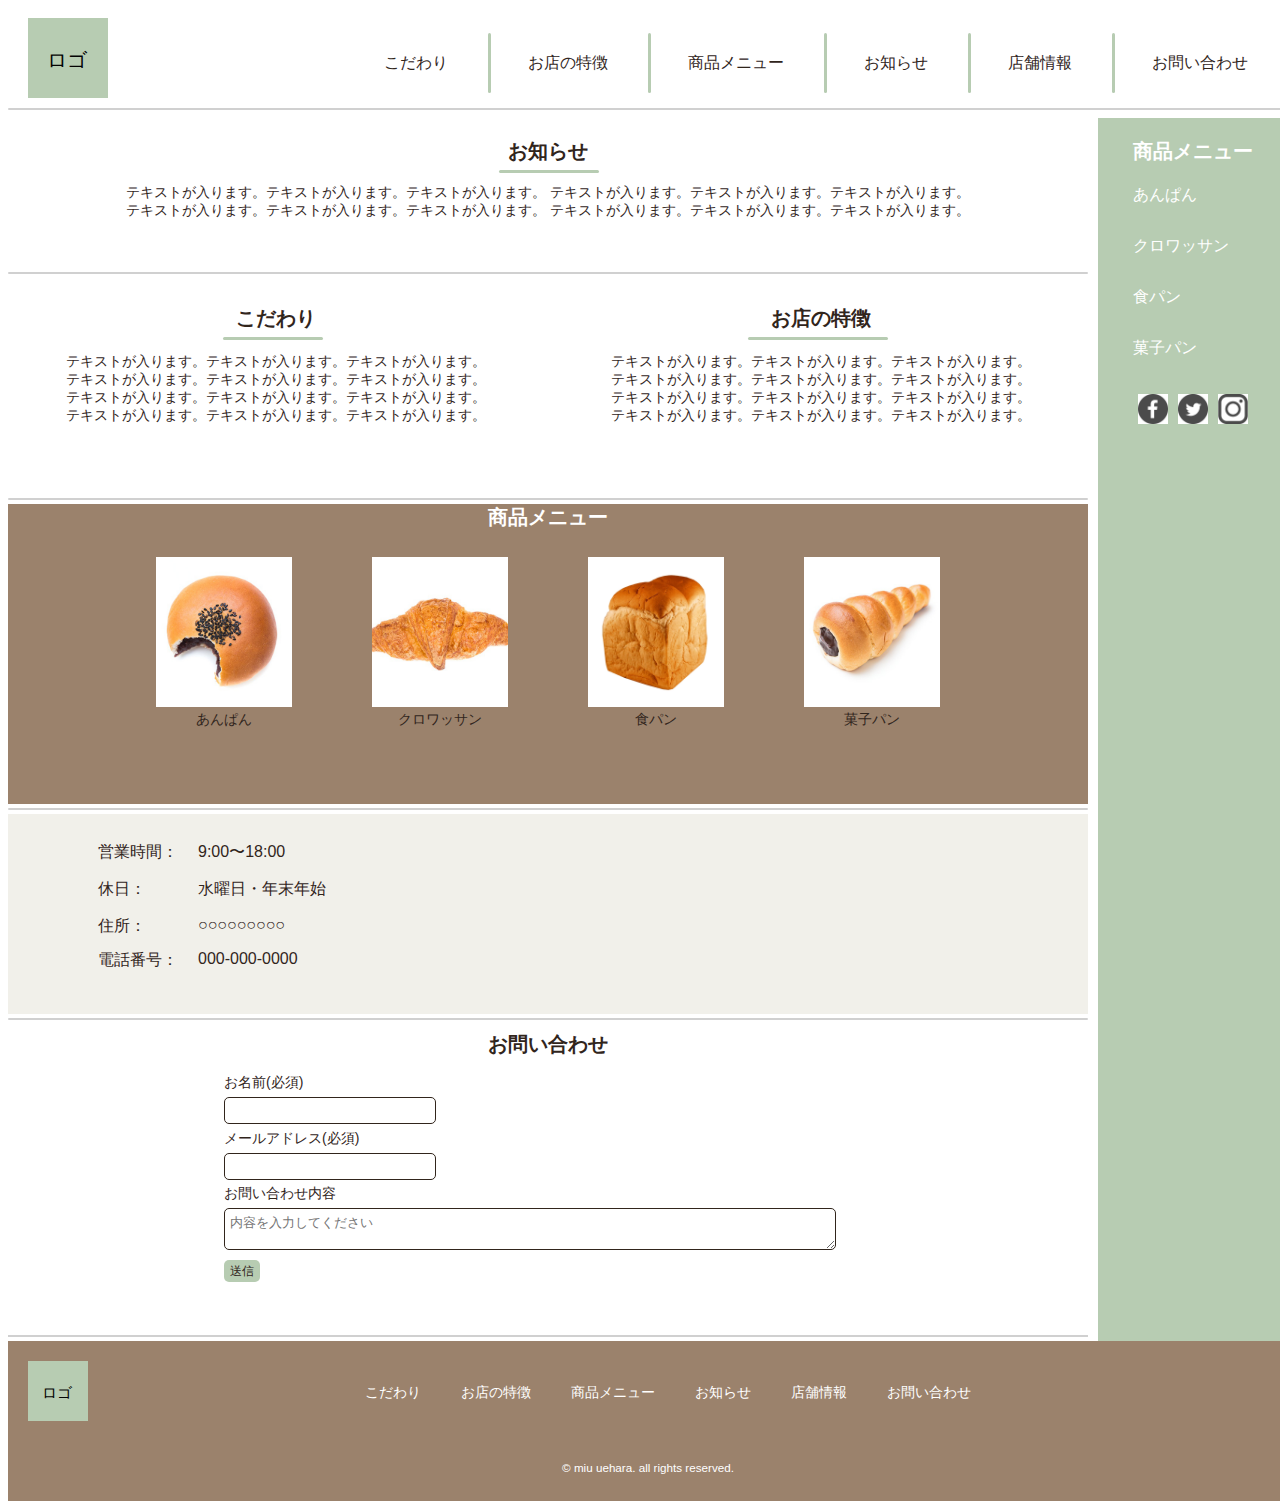
<file: index.html>
<!DOCTYPE html>
<html lang="ja">
  <head>
    <meta charset="utf-8">
    <meta name="description" content="2019年オープン。Instagramで話題の癒やしを提供するパン屋さん">
    <meta name="viewport" content="width=device-width, initial-scale=1">

    <!-- CSS -->
    <link rel="#">
    <link rel="stylesheet" href="#">
    <link href="https://fonts.googleapis.com/css?family=Noto+Sans+JP&display=swap" rel="stylesheet">
    <link href="css/style.css" rel="stylesheet">
    <title>Miu Bread</title>

    <!-- jQuery -->
    <script src="https:ajax.googleapis.com/ajax/libs/jquery/1.12.4/jquery.min.js"></script> <!-- 先に jQuery を読み込む -->
    <script type="text/javascript">
    $(function() {
      $('#nav-input').click(function() {
        $(this).toggleClass('active');

        if($(this).hasClass('active')) {
          $('.ham_line').addClass('active');
          $('body').addClass('overflowHidden');
        } else {
          $('.ham_line').removeClass('active');
          $('body').removeClass('overflowHidden');
        }
      });
    });
    </script>
  </head>

    <body>
      <div id="header">
        <nav>
          <h1 class="logo"><a href="index.html"><img src="images/logo.svg" alt="Miu Bread ロゴ"></a></h1>
            <div id="nav-drawer">
              <input id="nav-input" type="checkbox" class="nav-unshown">
              <label id="nav-open" for="nav-input">
                <span class="ham_line ham_line1"></span>
                <span class="ham_line ham_line2"></span>
                <span class="ham_line ham_line3"></span>
              </label>
              <label class="nav-unshown" id="nav-close" for="nav-input"></label>
              <div id="nav-content">
                <ul class="main-nav">
                  <li><a href="#">こだわり</a></li>
                  <li><a href="#">お店の特徴</a></li>
                  <li><a href="#">商品メニュー</a></li>
                  <li><a href="#">お知らせ</a></li>
                  <li><a href="#">店舗情報</a></li>
                  <li><a href="#">お問い合わせ</a></li>
                </ul>
              </div> <!-- #nav-content -->
            </div> <!-- #nav-drawer -->
        </nav>
      </div> <!-- header -->

      <div class="wrapper">
        <div class="contents">
          <article>
            <div class="post-info">
              <h2 class="post-title">お知らせ</h2>
              <p class="text1">
                テキストが入ります。テキストが入ります。テキストが入ります。
                テキストが入ります。テキストが入ります。テキストが入ります。<br>
                テキストが入ります。テキストが入ります。テキストが入ります。
                テキストが入ります。テキストが入ります。テキストが入ります。<br>
              </p>
            </div> <!-- post-info -->
          </article>

          <div class="f-container">
            <article>
              <div class="item1">
                <div class="commitment">
                  <h2 class="commitment-title">こだわり</h2>
                  <p class="text2">
                    テキストが入ります。テキストが入ります。テキストが入ります。<br>
                    テキストが入ります。テキストが入ります。テキストが入ります。<br>
                    テキストが入ります。テキストが入ります。テキストが入ります。<br>
                    テキストが入ります。テキストが入ります。テキストが入ります。<br>
                  </p>
                </div> <!-- .commitment -->
              </div> <!-- .item1 -->
            </article>

            <article>
              <div class="item2">
                <div class="point">
                  <h2 class="point-title">お店の特徴</h2>
                  <p class="text2">
                    テキストが入ります。テキストが入ります。テキストが入ります。<br>
                    テキストが入ります。テキストが入ります。テキストが入ります。<br>
                    テキストが入ります。テキストが入ります。テキストが入ります。<br>
                    テキストが入ります。テキストが入ります。テキストが入ります。<br>
                  </p>
                </div> <!-- point -->
              </div> <!-- .item2 -->
            </article>
          </div> <!-- .f-container -->

          <article>
            <div class="toppage-menu-wrapper-grid">
              <div class="toppage-menu-box">
                <h2 class="toppage-menu-title">商品メニュー</h2>
                <div class="toppage-menu-images">
                  <figure>
                    <img src="images/menu1.jpg" alt="あんぱん">
                    <figcaption>あんぱん</figcaption>
                  </figure>

                  <figure>
                    <img src="images/menu2.jpg" alt="クロワッサン">
                    <figcaption>クロワッサン</figcaption>
                  </figure>

                  <figure>
                    <img src="images/menu3.jpg" alt="食パン">
                    <figcaption>食パン</figcaption>
                  </figure>

                  <figure>
                    <img src="images/menu4.jpg" alt="菓子パン">
                    <figcaption>菓子パン</figcaption>
                  </figure>
                </div> <!-- .toppage-menu-images -->
              </div> <!-- .toppage-menu-box -->
            </div> <!-- .toppage-menu-wrapper-grid -->
          </article>


          <section id="location">
            <div class="location-wrapper">
              <div class="location-box">
                <div class="location-info">
                  <dl>
                    <dt>営業時間：</dt>
                    <dd>9:00〜18:00</dd>
                  </dl>

                  <dl>
                    <dt>休日：</dt>
                    <dd>水曜日・年末年始</dd>
                  </dl>

                  <dl>
                    <dt>住所：</dt>
                    <dd>○○○○○○○○○</dd>
                  </dl>

                  <dl>
                    <dt>電話番号：</dt>
                    <dd>000-000-0000</dd>
                  </dl>
                </div> <!-- .location-info -->
              </div> <!-- .location-box -->
              <div class="location-map">
                <iframe src="https://www.google.com/maps/embed?pb=!1m18!1m12!1m3!1d26030.395396954013!2d138.70985379914703!3d35.360623737281166!2m3!1f0!2f0!3f0!3m2!1i1024!2i768!4f13.1!3m3!1m2!1s0x6019629a42fdc899%3A0xa6a1fcc916f3a4df!2z5a-M5aOr5bGx!5e0!3m2!1sja!2sjp!4v1578738629697!5m2!1sja!2sjp" width="600" height="200" frameborder="0" style="border:0;" allowfullscreen=""></iframe>
              </div> <!-- .location-map -->
            </div> <!-- .location-wrapper -->
          </section> <!-- #location -->


          <div class="contact-wrapper">
            <div class="form-box">
              <h2 class="page-title">お問い合わせ</h2>
              <div class="label-box">
              <form action="#">
                <div>
                  <label for="name">お名前(必須)</label>
                  <input type="text" id="name" name="your-name">
                </div>

                <div>
                  <label for="email">メールアドレス(必須)</label>
                  <input type="email" id="email" name="your-email">
                </div>

                <div>
                  <label for="message">お問い合わせ内容</label>
                  <textarea id="message" name="your-message" placeholder="内容を入力してください"></textarea>
                </div>

                <input type="submit" class="button" value="送信">
              </form>
              </div> <!-- .label-box -->
            </div> <!-- .form-box -->
          </div> <!-- .contact-wrapper -->
        </div> <!-- .contents-->

        <div class="side-wrapper">
          <div class="side">
            <h3 class="sub-title">商品メニュー</h3>
            <nav>
              <ul class="sub-menu">
                <li><a href="#">あんぱん</a></li>
                <li><a href="#">クロワッサン</a></li>
                <li><a href="#">食パン</a></li>
                <li><a href="#">菓子パン</a></li>
              </ul>
            </nav>
            <nav>
              <ul class="sns">
                <li class="facebook"><img src="images/facebook.jpg" alt="facebook"></li>
                <li class="twitter"><img src="images/twitter.jpg" alt="twitter"></li>
                <li class="instagram"><img src="images/instagram.jpg" alt="instagram"></li>
              </ul>
            </nav>
          </div> <!-- .side -->
        </div> <!-- .side wrapper -->
      </div> <!-- #wrapper -->


      <footer>
        <div class="container">
          <div class="inner">
            <a href="logo-link"><img class="logo" src="images/logo.svg" alt="Miu Bread ロゴ"></a>
            <ul class="box">
              <li><a href="#">こだわり</a></li>
              <li><a href="#">お店の特徴</a></li>
              <li><a href="#">商品メニュー</a></li>
              <li><a href="#">お知らせ</a></li>
              <li><a href="#">店舗情報</a></li>
              <li><a href="#">お問い合わせ</a></li>
            </ul>
          </div>
          <p><small>&copy; miu uehara. all rights reserved.</small></p>
        </div> <!-- .container -->
      </footer>

    </body>

</html>
</file>
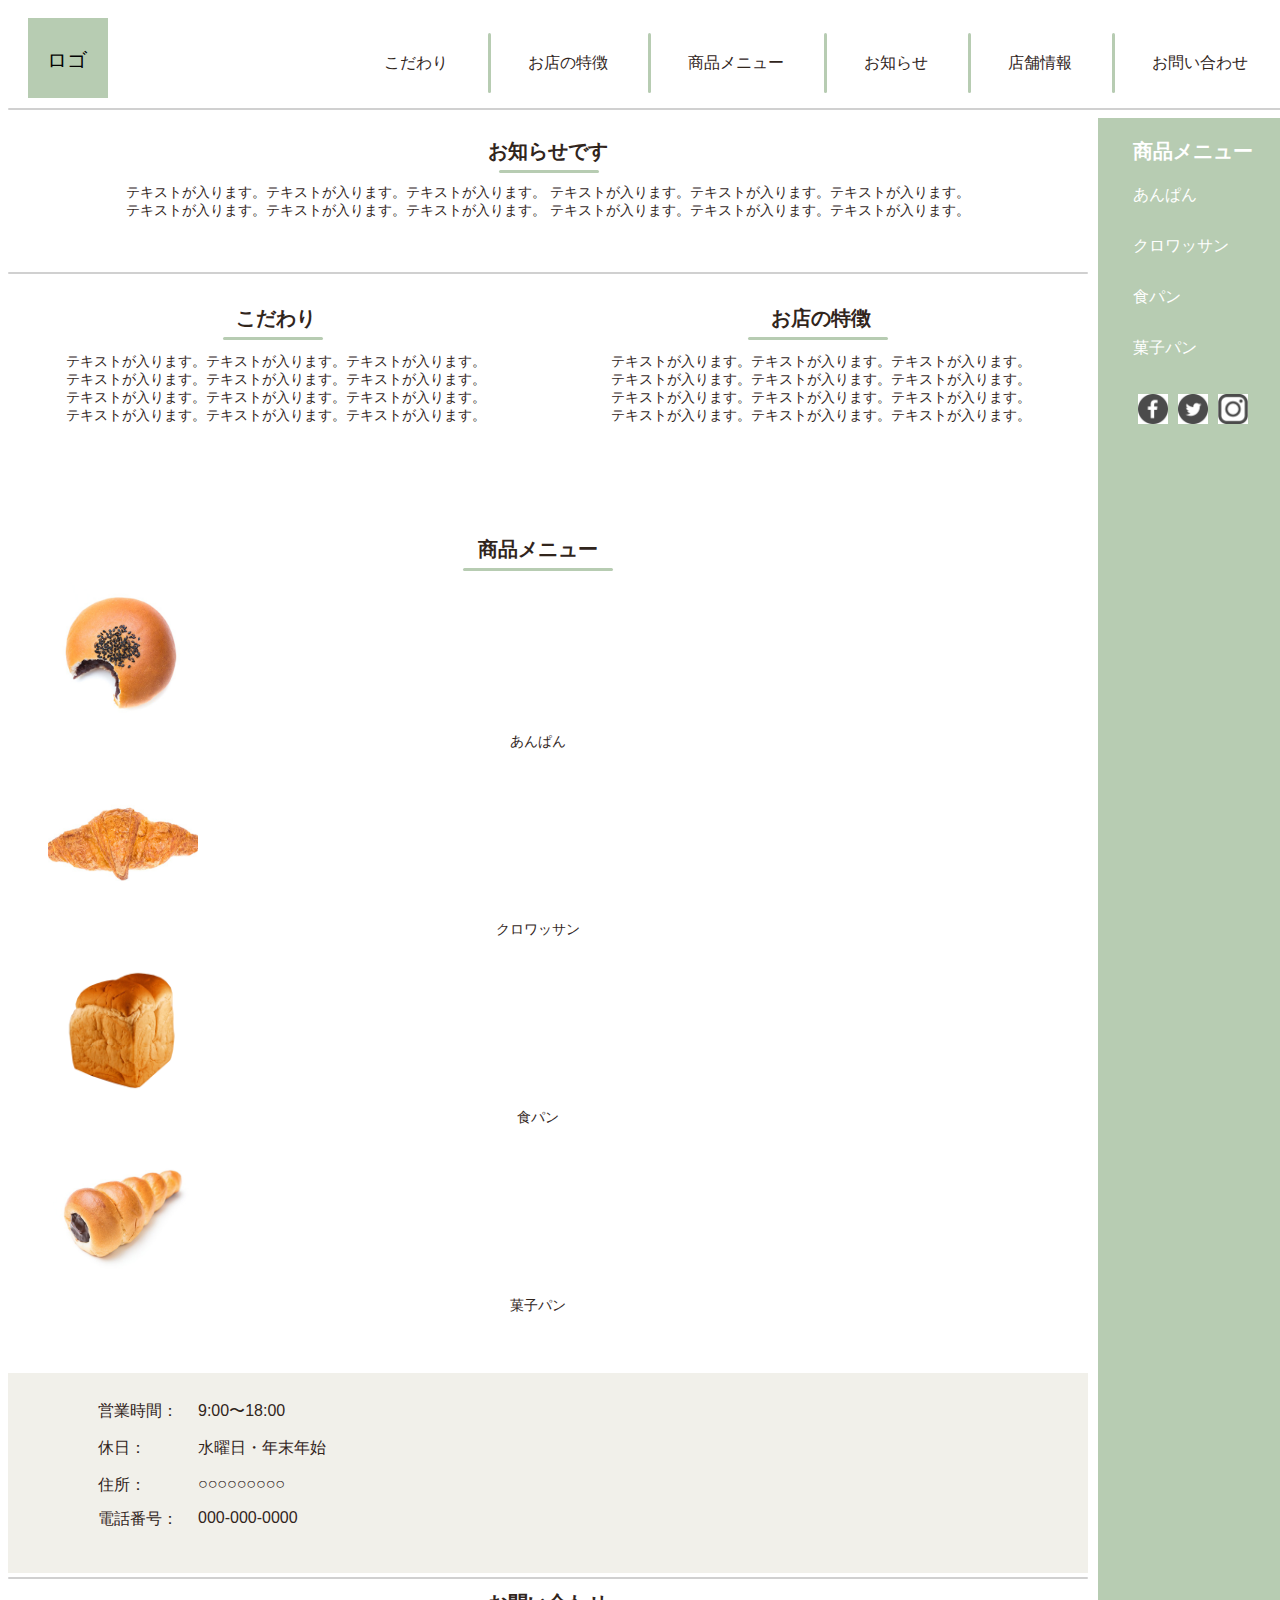
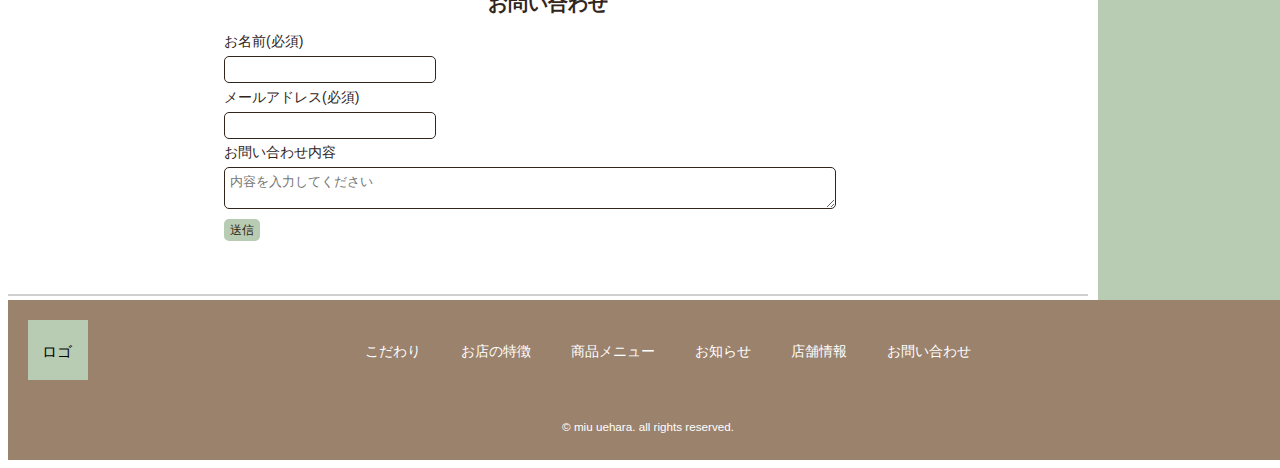
<file: index2.html>
<!DOCTYPE html>
<html lang="ja">
  <head>
    <meta charset="utf-8">
    <meta name="description" content="2019年オープン。Instagramで話題の癒やしを提供するパン屋さん">
    <meta name="viewport" content="width=device-width, initial-scale=1">

    <!-- CSS -->
    <link rel="#">
    <link rel="stylesheet" href="#">
    <link href="https://fonts.googleapis.com/css?family=Noto+Sans+JP&display=swap" rel="stylesheet">
    <link href="css/style.css" rel="stylesheet">
    <title>Miu Bread</title>

    <!-- jQuery -->
    <script src="https:ajax.googleapis.com/ajax/libs/jquery/1.12.4/jquery.min.js"></script> <!-- 先に jQuery を読み込む -->
    <script type="text/javascript">
    $(function() {
      $('#nav-input').click(function() {
        $(this).toggleClass('active');

        if($(this).hasClass('active')) {
          $('.ham_line').addClass('active');
          $('body').addClass('overflowHidden');
        } else {
          $('.ham_line').removeClass('active');
          $('body').removeClass('overflowHidden');
        }
      });
    });
    </script>
  </head>

    <body>
      <div id="header">
        <nav>
          <h1 class="logo"><a href="index.html"><img src="images/logo.svg" alt="Miu Bread ロゴ"></a></h1>
            <div id="nav-drawer">
              <input id="nav-input" type="checkbox" class="nav-unshown">
              <label id="nav-open" for="nav-input">
                <span class="ham_line ham_line1"></span>
                <span class="ham_line ham_line2"></span>
                <span class="ham_line ham_line3"></span>
              </label>
              <label class="nav-unshown" id="nav-close" for="nav-input"></label>
              <div id="nav-content">
                <ul class="main-nav">
                  <li><a href="#">こだわり</a></li>
                  <li><a href="#">お店の特徴</a></li>
                  <li><a href="#">商品メニュー</a></li>
                  <li><a href="#">お知らせ</a></li>
                  <li><a href="#">店舗情報</a></li>
                  <li><a href="#">お問い合わせ</a></li>
                </ul>
              </div> <!-- #nav-content -->
            </div> <!-- #nav-drawer -->
        </nav>
      </div> <!-- header -->

      <div class="wrapper">
        <div class="contents">
          <article>
            <div class="post-info">
              <h2 class="post-title">お知らせです</h2>
              <p class="text1">
                テキストが入ります。テキストが入ります。テキストが入ります。
                テキストが入ります。テキストが入ります。テキストが入ります。<br>
                テキストが入ります。テキストが入ります。テキストが入ります。
                テキストが入ります。テキストが入ります。テキストが入ります。<br>
              </p>
            </div> <!-- post-info -->
          </article>

          <div class="f-container">
            <article>
              <div class="item1">
                <div class="commitment">
                  <h2 class="commitment-title">こだわり</h2>
                  <p class="text2">
                    テキストが入ります。テキストが入ります。テキストが入ります。<br>
                    テキストが入ります。テキストが入ります。テキストが入ります。<br>
                    テキストが入ります。テキストが入ります。テキストが入ります。<br>
                    テキストが入ります。テキストが入ります。テキストが入ります。<br>
                  </p>
                </div> <!-- .commitment -->
              </div> <!-- .item1 -->
            </article>

            <article>
              <div class="item2">
                <div class="point">
                  <h2 class="point-title">お店の特徴</h2>
                  <p class="text2">
                    テキストが入ります。テキストが入ります。テキストが入ります。<br>
                    テキストが入ります。テキストが入ります。テキストが入ります。<br>
                    テキストが入ります。テキストが入ります。テキストが入ります。<br>
                    テキストが入ります。テキストが入ります。テキストが入ります。<br>
                  </p>
                </div> <!-- point -->
              </div> <!-- .item2 -->
            </article>
          </div> <!-- .f-container -->

          <article>
            <div class="menu-wrapper-grid">
              <div class="menu-box">
                <h2 class="menu-title">商品メニュー</h2>
                <div class="menu-images">
                  <figure>
                    <img src="images/menu1.jpg" alt="あんぱん">
                    <figcaption>あんぱん</figcaption>
                  </figure>

                  <figure>
                    <img src="images/menu2.jpg" alt="クロワッサン">
                    <figcaption>クロワッサン</figcaption>
                  </figure>

                  <figure>
                    <img src="images/menu3.jpg" alt="食パン">
                    <figcaption>食パン</figcaption>
                  </figure>

                  <figure>
                    <img src="images/menu4.jpg" alt="菓子パン">
                    <figcaption>菓子パン</figcaption>
                  </figure>
                </div> <!-- .menu-images -->
              </div> <!-- .menu-box -->
            </div> <!-- menu-wrapper-grid -->
          </article>


          <section id="location">
            <div class="location-wrapper">
              <div class="location-box">
                <div class="location-info">
                  <dl>
                    <dt>営業時間：</dt>
                    <dd>9:00〜18:00</dd>
                  </dl>

                  <dl>
                    <dt>休日：</dt>
                    <dd>水曜日・年末年始</dd>
                  </dl>

                  <dl>
                    <dt>住所：</dt>
                    <dd>○○○○○○○○○</dd>
                  </dl>

                  <dl>
                    <dt>電話番号：</dt>
                    <dd>000-000-0000</dd>
                  </dl>
                </div> <!-- .location-info -->
              </div> <!-- .location-box -->
              <div class="location-map">
                <iframe src="https://www.google.com/maps/embed?pb=!1m18!1m12!1m3!1d26030.395396954013!2d138.70985379914703!3d35.360623737281166!2m3!1f0!2f0!3f0!3m2!1i1024!2i768!4f13.1!3m3!1m2!1s0x6019629a42fdc899%3A0xa6a1fcc916f3a4df!2z5a-M5aOr5bGx!5e0!3m2!1sja!2sjp!4v1578738629697!5m2!1sja!2sjp" width="600" height="200" frameborder="0" style="border:0;" allowfullscreen=""></iframe>
              </div> <!-- .location-map -->
            </div> <!-- .location-wrapper -->
          </section> <!-- #location -->


          <div class="contact-wrapper">
            <div class="form-box">
              <h2 class="page-title">お問い合わせ</h2>
              <div class="label-box">
              <form action="#">
                <div>
                  <label for="name">お名前(必須)</label>
                  <input type="text" id="name" name="your-name">
                </div>

                <div>
                  <label for="email">メールアドレス(必須)</label>
                  <input type="email" id="email" name="your-email">
                </div>

                <div>
                  <label for="message">お問い合わせ内容</label>
                  <textarea id="message" name="your-message" placeholder="内容を入力してください"></textarea>
                </div>

                <input type="submit" class="button" value="送信">
              </form>
              </div> <!-- .label-box -->
            </div> <!-- .form-box -->
          </div> <!-- .contact-wrapper -->
        </div> <!-- .contents-->

        <div class="side-wrapper">
          <div class="side">
            <h3 class="sub-title">商品メニュー</h3>
            <nav>
              <ul class="sub-menu">
                <li><a href="#">あんぱん</a></li>
                <li><a href="#">クロワッサン</a></li>
                <li><a href="#">食パン</a></li>
                <li><a href="#">菓子パン</a></li>
              </ul>
            </nav>
            <nav>
              <ul class="sns">
                <li class="facebook"><img src="images/facebook.jpg" alt="facebook"></li>
                <li class="twitter"><img src="images/twitter.jpg" alt="twitter"></li>
                <li class="instagram"><img src="images/instagram.jpg" alt="instagram"></li>
              </ul>
            </nav>
          </div> <!-- .side -->
        </div> <!-- .side wrapper -->
      </div> <!-- #wrapper -->


      <footer>
        <div class="container">
          <div class="inner">
            <a href="logo-link"><img class="logo" src="images/logo.svg" alt="Miu Bread ロゴ"></a>
            <ul class="box">
              <li><a href="#">こだわり</a></li>
              <li><a href="#">お店の特徴</a></li>
              <li><a href="#">商品メニュー</a></li>
              <li><a href="#">お知らせ</a></li>
              <li><a href="#">店舗情報</a></li>
              <li><a href="#">お問い合わせ</a></li>
            </ul>
          </div>
          <p><small>&copy; miu uehara. all rights reserved.</small></p>
        </div> <!-- .container -->
      </footer>

    </body>

</html>
</file>
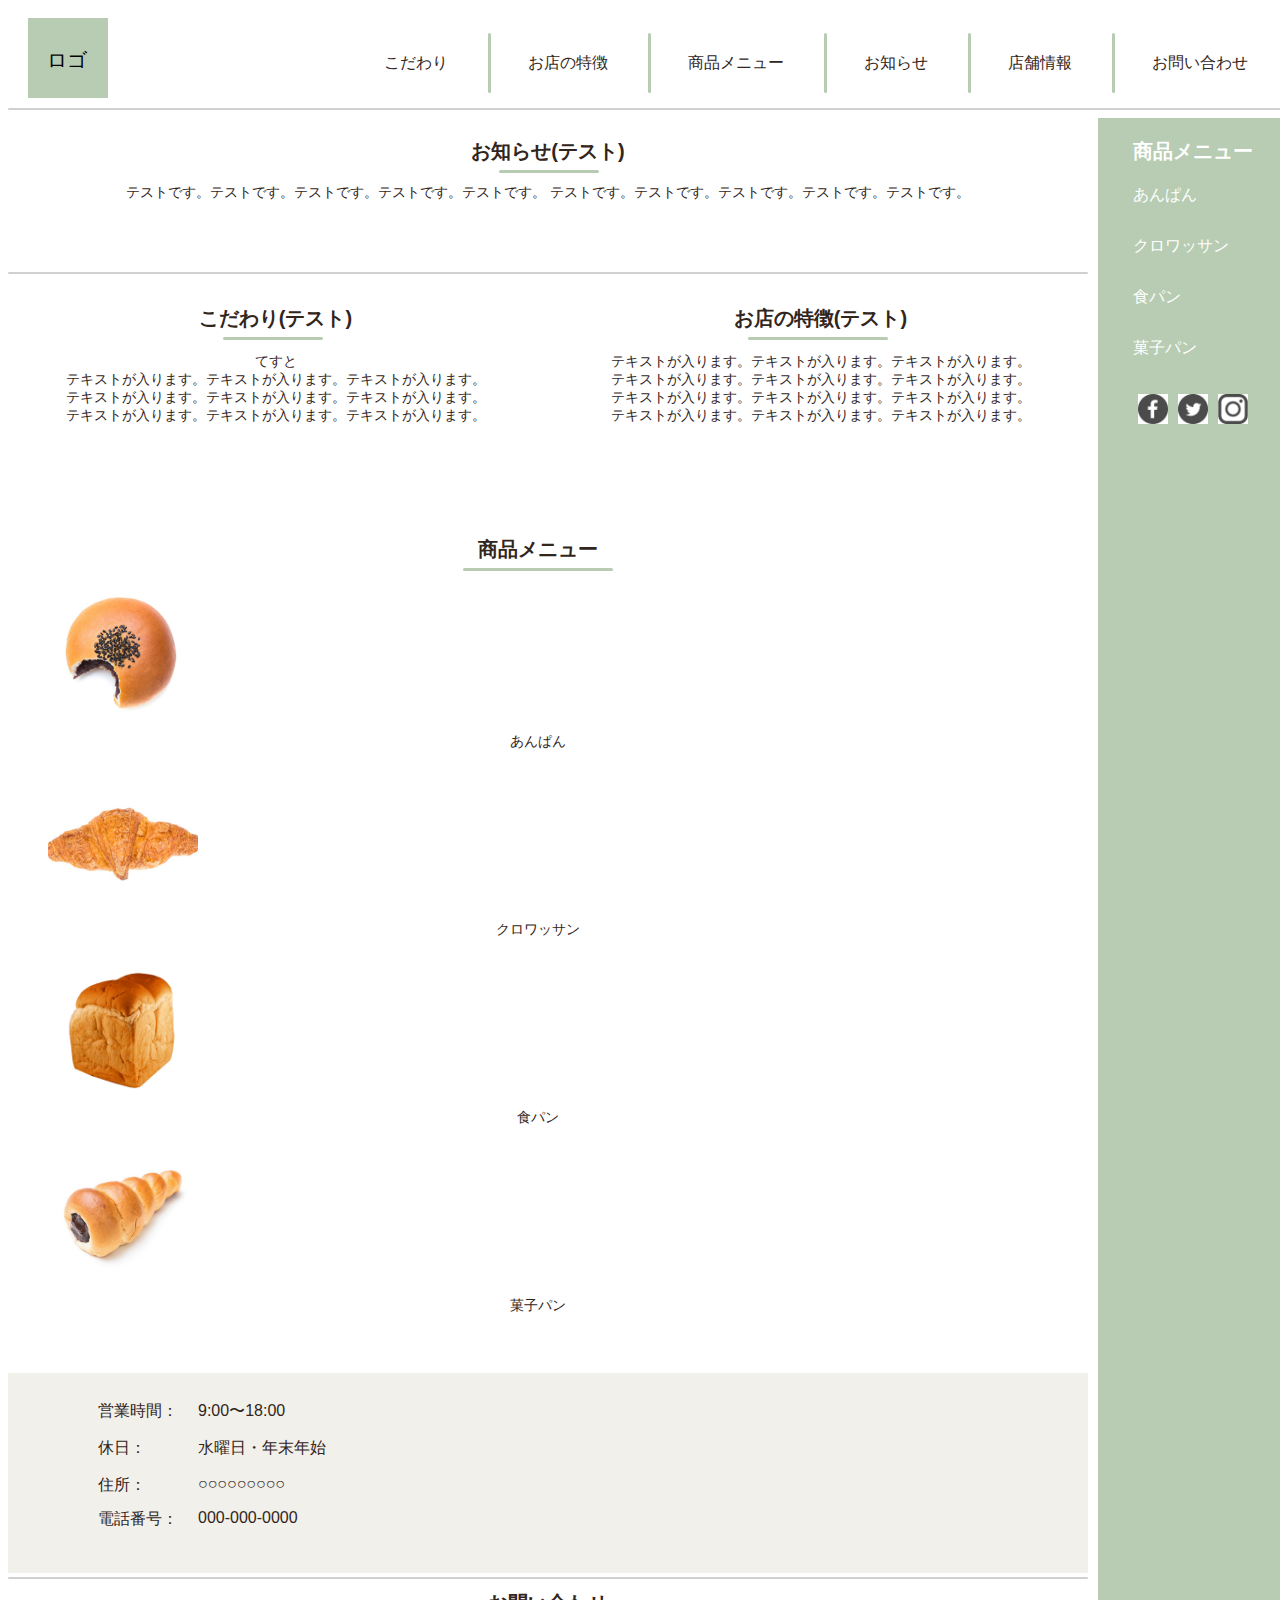
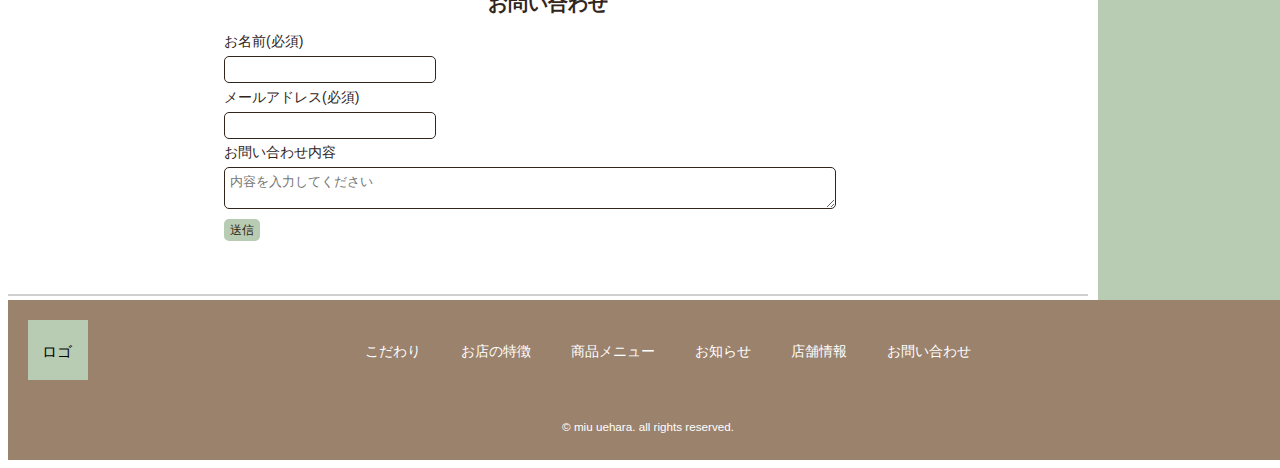
<file: single.html>
<!DOCTYPE html>
<html lang="ja">
  <head>
    <meta charset="utf-8">
    <meta name="description" content="2019年オープン。Instagramで話題の癒やしを提供するパン屋さん">
    <meta name="viewport" content="width=device-width, initial-scale=1">

    <!-- CSS -->
    <link rel="#">
    <link rel="stylesheet" href="#">
    <link href="https://fonts.googleapis.com/css?family=Noto+Sans+JP&display=swap" rel="stylesheet">
    <link href="css/style.css" rel="stylesheet">
    <title>Miu Bread</title>

    <!-- jQuery -->
    <script src="https:ajax.googleapis.com/ajax/libs/jquery/1.12.4/jquery.min.js"></script> <!-- 先に jQuery を読み込む -->
    <script type="text/javascript">
    $(function() {
      $('#nav-input').click(function() {
        $(this).toggleClass('active');

        if($(this).hasClass('active')) {
          $('.ham_line').addClass('active');
          $('body').addClass('overflowHidden');
        } else {
          $('.ham_line').removeClass('active');
          $('body').removeClass('overflowHidden');
        }
      });
    });
    </script>
  </head>

    <body>
      <div id="header">
        <nav>
          <h1 class="logo"><a href="index.html"><img src="images/logo.svg" alt="Miu Bread ロゴ"></a></h1>
            <div id="nav-drawer">
              <input id="nav-input" type="checkbox" class="nav-unshown">
              <label id="nav-open" for="nav-input">
                <span class="ham_line ham_line1"></span>
                <span class="ham_line ham_line2"></span>
                <span class="ham_line ham_line3"></span>
              </label>
              <label class="nav-unshown" id="nav-close" for="nav-input"></label>
              <div id="nav-content">
                <ul class="main-nav">
                  <li><a href="#">こだわり</a></li>
                  <li><a href="#">お店の特徴</a></li>
                  <li><a href="#">商品メニュー</a></li>
                  <li><a href="#">お知らせ</a></li>
                  <li><a href="#">店舗情報</a></li>
                  <li><a href="#">お問い合わせ</a></li>
                </ul>
              </div> <!-- #nav-content -->
            </div> <!-- #nav-drawer -->
        </nav>
      </div> <!-- header -->

      <div class="wrapper">
        <div class="contents">
          <article>
            <div class="post-info">
              <h2 class="post-title">お知らせ(テスト)</h2>
              <p class="text1">
                テストです。テストです。テストです。テストです。テストです。
                テストです。テストです。テストです。テストです。テストです。<br>
              </p>
            </div> <!-- post-info -->
          </article>

          <div class="f-container">
            <article>
              <div class="item1">
                <div class="commitment">
                  <h2 class="commitment-title">こだわり(テスト)</h2>
                  <p class="text2">
                    てすと<br>
                    テキストが入ります。テキストが入ります。テキストが入ります。<br>
                    テキストが入ります。テキストが入ります。テキストが入ります。<br>
                    テキストが入ります。テキストが入ります。テキストが入ります。<br>
                  </p>
                </div> <!-- .commitment -->
              </div> <!-- .item1 -->
            </article>

            <article>
              <div class="item2">
                <div class="point">
                  <h2 class="point-title">お店の特徴(テスト)</h2>
                  <p class="text2">
                    テキストが入ります。テキストが入ります。テキストが入ります。<br>
                    テキストが入ります。テキストが入ります。テキストが入ります。<br>
                    テキストが入ります。テキストが入ります。テキストが入ります。<br>
                    テキストが入ります。テキストが入ります。テキストが入ります。<br>
                  </p>
                </div> <!-- point -->
              </div> <!-- .item2 -->
            </article>
          </div> <!-- .f-container -->

          <article>
            <div class="menu-wrapper-grid">
              <div class="menu-box">
                <h2 class="menu-title">商品メニュー</h2>
                <div class="menu-images">
                  <figure>
                    <img src="images/menu1.jpg" alt="あんぱん">
                    <figcaption>あんぱん</figcaption>
                  </figure>

                  <figure>
                    <img src="images/menu2.jpg" alt="クロワッサン">
                    <figcaption>クロワッサン</figcaption>
                  </figure>

                  <figure>
                    <img src="images/menu3.jpg" alt="食パン">
                    <figcaption>食パン</figcaption>
                  </figure>

                  <figure>
                    <img src="images/menu4.jpg" alt="菓子パン">
                    <figcaption>菓子パン</figcaption>
                  </figure>
                </div> <!-- .menu-images -->
              </div> <!-- .menu-box -->
            </div> <!-- menu-wrapper-grid -->
          </article>


          <section id="location">
            <div class="location-wrapper">
              <div class="location-box">
                <div class="location-info">
                  <dl>
                    <dt>営業時間：</dt>
                    <dd>9:00〜18:00</dd>
                  </dl>

                  <dl>
                    <dt>休日：</dt>
                    <dd>水曜日・年末年始</dd>
                  </dl>

                  <dl>
                    <dt>住所：</dt>
                    <dd>○○○○○○○○○</dd>
                  </dl>

                  <dl>
                    <dt>電話番号：</dt>
                    <dd>000-000-0000</dd>
                  </dl>
                </div> <!-- .location-info -->
              </div> <!-- .location-box -->
              <div class="location-map">
                <iframe src="https://www.google.com/maps/embed?pb=!1m18!1m12!1m3!1d26030.395396954013!2d138.70985379914703!3d35.360623737281166!2m3!1f0!2f0!3f0!3m2!1i1024!2i768!4f13.1!3m3!1m2!1s0x6019629a42fdc899%3A0xa6a1fcc916f3a4df!2z5a-M5aOr5bGx!5e0!3m2!1sja!2sjp!4v1578738629697!5m2!1sja!2sjp" width="600" height="200" frameborder="0" style="border:0;" allowfullscreen=""></iframe>
              </div> <!-- .location-map -->
            </div> <!-- .location-wrapper -->
          </section> <!-- #location -->


          <div class="contact-wrapper">
            <div class="form-box">
              <h2 class="page-title">お問い合わせ</h2>
              <div class="label-box">
              <form action="#">
                <div>
                  <label for="name">お名前(必須)</label>
                  <input type="text" id="name" name="your-name">
                </div>

                <div>
                  <label for="email">メールアドレス(必須)</label>
                  <input type="email" id="email" name="your-email">
                </div>

                <div>
                  <label for="message">お問い合わせ内容</label>
                  <textarea id="message" name="your-message" placeholder="内容を入力してください"></textarea>
                </div>

                <input type="submit" class="button" value="送信">
              </form>
              </div> <!-- .label-box -->
            </div> <!-- .form-box -->
          </div> <!-- .contact-wrapper -->
        </div> <!-- .contents-->

        <div class="side-wrapper">
          <div class="side">
            <h3 class="sub-title">商品メニュー</h3>
            <nav>
              <ul class="sub-menu">
                <li><a href="#">あんぱん</a></li>
                <li><a href="#">クロワッサン</a></li>
                <li><a href="#">食パン</a></li>
                <li><a href="#">菓子パン</a></li>
              </ul>
            </nav>
            <nav>
              <ul class="sns">
                <li class="facebook"><img src="images/facebook.jpg" alt="facebook"></li>
                <li class="twitter"><img src="images/twitter.jpg" alt="twitter"></li>
                <li class="instagram"><img src="images/instagram.jpg" alt="instagram"></li>
              </ul>
            </nav>
          </div> <!-- .side -->
        </div> <!-- .side wrapper -->
      </div> <!-- #wrapper -->


      <footer>
        <div class="container">
          <div class="inner">
            <a href="logo-link"><img class="logo" src="images/logo.svg" alt="Miu Bread ロゴ"></a>
            <ul class="box">
              <li><a href="#">こだわり</a></li>
              <li><a href="#">お店の特徴</a></li>
              <li><a href="#">商品メニュー</a></li>
              <li><a href="#">お知らせ</a></li>
              <li><a href="#">店舗情報</a></li>
              <li><a href="#">お問い合わせ</a></li>
            </ul>
          </div>
          <p><small>&copy; miu uehara. all rights reserved.</small></p>
        </div> <!-- .container -->
      </footer>

    </body>

</html>
</file>
<file: css/style.css>
@charset "UTF-8";
.wrapper {
  display: -webkit-box;
  display: -ms-flexbox;
  display: flex;
  max-width: 1280px;
  margin: 0 auto;
}

@media (max-width: 768px) {
  .wrapper {
    max-width: 100%;
    min-width: 261px;
  }
}

@media (max-width: 320px) {
  .wrapper {
    display: block;
  }
}

.h2 {
  text-align: center;
}

@media (max-width: 768px) {
  .text1, .text2 {
    text-align: initial;
    font-size: 80%;
    padding: 4.5%;
    -webkit-box-sizing: border-box;
            box-sizing: border-box;
  }
}

/* お知らせ */
.post-info {
  width: 1040px;
  height: 110px;
  padding: 10px 20px 30px;
  margin-bottom: 10px;
  position: relative;
}

@media (max-width: 768px) {
  .post-info {
    width: 100%;
    height: auto;
    padding: 3% 3% 4%;
    -webkit-box-sizing: border-box;
            box-sizing: border-box;
  }
}

.post-info::before {
  content: '';
  position: absolute;
  background-color: #d0d0d0;
  width: 1080px;
  height: 2px;
  border-radius: 9px;
  top: 154px;
  left: 0;
}

@media (max-width: 768px) {
  .post-info::before {
    content: '';
    width: 100%;
    top: 101.9%;
  }
}

.post-title {
  text-align: center;
  font-size: 20px;
  margin: 10px 30px;
  position: relative;
}

@media (max-width: 768px) {
  .post-title {
    font-size: 95%;
    margin: auto;
  }
}

.post-title::after {
  content: '';
  position: absolute;
  background-color: #b7ccb2;
  width: 100px;
  height: 3px;
  border-radius: 9px;
  top: 32px;
  left: 45%;
  display: inline-block;
}

@media (max-width: 768px) {
  .post-title::after {
    width: 15.154%;
    top: 110%;
    left: 42.5%;
  }
}

@media (max-width: 320px) {
  .post-title::after {
    width: 31%;
    left: 34%;
  }
}

/* こだわり、お店の特徴の親要素 */
.f-container {
  display: -webkit-box;
  display: -ms-flexbox;
  display: flex;
  -ms-flex-wrap: wrap;
      flex-wrap: wrap;
}

@media (max-width: 768px) {
  .f-container {
    -ms-flex-wrap: nowrap;
        flex-wrap: nowrap;
  }
}

@media (max-width: 320px) {
  .f-container {
    display: block;
    -ms-flex-wrap: nowrap;
        flex-wrap: nowrap;
  }
}

/* こだわり */
.commitment {
  width: 515px;
  height: 160px;
  padding: 10px 10px 30px;
}

@media (max-width: 768px) {
  .commitment {
    width: 100%;
    height: auto;
    -webkit-box-sizing: border-box;
            box-sizing: border-box;
    padding: 3% 3% 5%;
    min-width: 130.5px;
    max-width: 340.165px;
  }
}

@media (max-width: 320px) {
  .commitment {
    max-width: 320px;
  }
}

.commitment-title {
  font-size: 20px;
  text-align: center;
  position: relative;
}

@media (max-width: 768px) {
  .commitment-title {
    font-size: 95%;
    margin: auto;
  }
}

.commitment-title::after {
  content: '';
  position: absolute;
  background-color: #b7ccb2;
  width: 100px;
  height: 3px;
  border-radius: 9px;
  top: 32px;
  left: 205px;
  display: inline-block;
}

@media (max-width: 768px) {
  .commitment-title::after {
    width: 31%;
    top: 110%;
    left: 34%;
  }
}

/* お店の特徴 */
@media (max-width: 768px) {
  .item2 {
    position: relative;
  }
  .item2::before {
    content: '';
    position: absolute;
    background: #d0d0d0;
    width: 2px;
    height: 100%;
    border-radius: 9px;
    top: auto;
  }
}

@media (max-width: 768px) and (max-width: 320px) {
  .item2::before {
    width: 100%;
    height: 2px;
    top: -2.5%;
  }
}

.point {
  width: 515px;
  height: 160px;
  padding: 10px 10px 30px;
  margin-left: 10px;
}

@media (max-width: 768px) {
  .point {
    width: 100%;
    height: auto;
    -webkit-box-sizing: border-box;
            box-sizing: border-box;
    margin-left: 0;
    padding: 3% 3% 5%;
    min-width: 130.5px;
    max-width: 340.165px;
  }
}

@media (max-width: 320px) {
  .point {
    margin-top: 3%;
    max-width: 320px;
  }
}

.point-title {
  font-size: 20px;
  text-align: center;
  position: relative;
}

@media (max-width: 768px) {
  .point-title {
    font-size: 95%;
    margin: auto;
  }
}

.point-title::after {
  content: '';
  position: absolute;
  background-color: #b7ccb2;
  width: 140px;
  height: 3px;
  border-radius: 9px;
  top: 32px;
  left: 185px;
  display: inline-block;
}

@media (max-width: 768px) {
  .point-title::after {
    width: 30%;
    top: 110%;
    left: 35%;
  }
}

html {
  font-size: 100%;
}

body {
  font-family: "Yu Gothic Medium", "游ゴシック Medium", YuGothic, "游ゴシック体", "ヒラギノ角ゴ Pro W3", sans-serif;
  color: #31251c;
}

@media (max-width: 768px) {
  body {
    overflow-x: hidden;
    margin-right: auto;
    margin-left: auto;
  }
}

@media (max-width: 320px) {
  body {
    margin-right: auto;
    margin-left: auto;
  }
}

.wrapper {
  display: -webkit-box;
  display: -ms-flexbox;
  display: flex;
  max-width: 1280px;
  margin: 0 auto;
}

@media (max-width: 768px) {
  .wrapper {
    max-width: 100%;
    min-width: 261px;
  }
}

@media (max-width: 320px) {
  .wrapper {
    display: block;
  }
}

.contents-menu {
  width: 1080px;
}

@media (max-width: 768px) {
  .contents-menu {
    width: 199%;
  }
}

@media (max-width: 320px) {
  .contents-menu {
    width: 100%;
  }
}

.menu-wrapper-grid {
  width: 1060px;
  height: auto;
  margin-top: 10px;
  margin-bottom: 10px;
}

@media (max-width: 768px) {
  .menu-wrapper-grid {
    width: 100%;
    height: auto;
    margin: 0 auto;
  }
}

.menu-box {
  widows: 1060px;
  height: auto;
  padding-top: 3%;
  padding-bottom: 3%;
}

@media (max-width: 768px) {
  .menu-box {
    width: 90%;
    margin: 0 auto;
    padding-top: 5%;
    padding-bottom: 5%;
  }
}

.menu-title {
  font-size: 20px;
  text-align: center;
  margin-bottom: 10px;
  color: #31251c;
  position: relative;
}

.menu-title::after {
  content: '';
  position: absolute;
  background-color: #b7ccb2;
  width: 150px;
  height: 3px;
  border-radius: 9px;
  top: 32px;
  left: 455px;
  display: inline-block;
}

@media (max-width: 768px) {
  .menu-title::after {
    width: 25%;
    left: 37.5%;
  }
}

@media (max-width: 320px) {
  .menu-title::after {
    width: 50%;
    left: 25%;
  }
}

.menu-images {
  display: block;
}

.menu-images img {
  widows: 150px;
  height: 150px;
}

.anpan,
.plain-bread {
  width: 800px;
  display: -webkit-box;
  display: -ms-flexbox;
  display: flex;
  margin: 0 auto;
  padding-top: 50px;
}

@media (max-width: 768px) {
  .anpan,
  .plain-bread {
    display: block;
    width: 80%;
    height: auto;
    margin-top: 10%;
    padding-top: 10%;
  }
}

.croissant,
.sweet-bread {
  width: 800px;
  display: -webkit-box;
  display: -ms-flexbox;
  display: flex;
  -webkit-box-orient: horizontal;
  -webkit-box-direction: reverse;
      -ms-flex-direction: row-reverse;
          flex-direction: row-reverse;
  margin: 0 auto;
  padding-top: 50px;
}

@media (max-width: 768px) {
  .croissant,
  .sweet-bread {
    display: block;
    width: 80%;
    height: auto;
    margin-top: 10%;
    padding-top: 10%;
  }
}

.menu-commentary-box-right,
.menu-commentary-box-left,
.menu-commentary-box-left-sweet-bread {
  width: 600px;
  height: 200px;
  text-align: start;
  margin-bottom: 15px;
  position: relative;
}

@media (max-width: 768px) {
  .menu-commentary-box-right,
  .menu-commentary-box-left,
  .menu-commentary-box-left-sweet-bread {
    width: 100%;
    margin: 0 auto;
  }
}

.menu-commentary-box-right::after,
.menu-commentary-box-left::after,
.menu-commentary-box-left-sweet-bread::after {
  content: '';
  position: absolute;
  background-color: #d0d0d0;
  width: 1000px;
  height: 2px;
  border-radius: 9px;
}

@media (max-width: 768px) {
  .menu-commentary-box-right::after,
  .menu-commentary-box-left::after,
  .menu-commentary-box-left-sweet-bread::after {
    width: 100%;
  }
}

.menu-commentary-box-left-sweet-bread::after {
  content: none;
}

.menu-commentary-box-right::after {
  left: -250px;
}

@media (max-width: 768px) {
  .menu-commentary-box-right::after {
    left: 0;
    margin-top: 10%;
  }
}

.menu-commentary-box-left::after {
  left: -150px;
}

@media (max-width: 768px) {
  .menu-commentary-box-left::after {
    left: 0;
    margin-top: 10%;
  }
}

.menu-commentary-right,
.menu-commentary-left {
  display: -webkit-box;
  display: -ms-flexbox;
  display: flex;
  -webkit-box-orient: vertical;
  -webkit-box-direction: normal;
      -ms-flex-direction: column;
          flex-direction: column;
  height: 150px;
  margin-top: 40px;
}

@media (max-width: 768px) {
  .menu-commentary-right,
  .menu-commentary-left {
    margin-top: initial;
    margin-bottom: 15%;
  }
}

.menu-commentary-right {
  margin-left: 100px;
  height: 150px;
  margin-top: 40px;
}

@media (max-width: 768px) {
  .menu-commentary-right {
    margin-left: initial;
    margin-top: initial;
    margin-bottom: 15%;
  }
}

.bread-name-anpan,
.bread-name-croissant,
.bread-name-plain-bread,
.bread-name-sweet-bread {
  font-size: 1.5em;
  width: 200px;
}

@media (max-width: 768px) {
  .bread-name-anpan,
  .bread-name-croissant,
  .bread-name-plain-bread,
  .bread-name-sweet-bread {
    margin: 0 auto;
    margin-top: 5%;
    margin-bottom: 5%;
    text-align: center;
  }
}

dd {
  margin: 0;
}

@media (max-width: 768px) {
  dd {
    margin: 0 auto;
    text-align: center;
  }
}

@media (max-width: 320px) {
  dd {
    text-align: start;
  }
}

#location {
  width: 1080px;
  height: 200px;
  margin-bottom: 10px;
  background-color: #F1F0EA;
  position: relative;
}

@media (max-width: 768px) {
  #location {
    width: 100%;
    height: auto;
    -webkit-box-sizing: border-box;
            box-sizing: border-box;
  }
}

.location-wrapper {
  display: -webkit-box;
  display: -ms-flexbox;
  display: flex;
  -webkit-box-pack: justify;
      -ms-flex-pack: justify;
          justify-content: space-between;
}

@media (max-width: 768px) {
  .location-wrapper {
    -webkit-box-pack: unset;
        -ms-flex-pack: unset;
            justify-content: unset;
    -webkit-box-orient: vertical;
    -webkit-box-direction: normal;
        -ms-flex-direction: column;
            flex-direction: column;
  }
}

.location-box {
  width: 480px;
  height: 200px;
}

@media (max-width: 768px) {
  .location-box {
    min-width: 261px;
    width: auto;
    height: auto;
    margin: 0 auto;
  }
}

.location-info {
  width: 300px;
  margin: 28px 90px;
}

@media (max-width: 768px) {
  .location-info {
    margin: 0 auto;
    width: 100px;
    min-width: 250px;
  }
}

dt {
  float: left;
  width: 100px;
}

@media (max-width: 768px) {
  dt {
    font-size: 90%;
  }
}

@media (max-width: 768px) {
  dd {
    font-size: 90%;
    margin: 0;
  }
}

.location-map {
  width: 74%;
}

@media (max-width: 768px) {
  .location-map {
    width: 100%;
  }
}

iframe {
  width: 100%;
}

#location::after {
  content: '';
  position: absolute;
  background-color: #d0d0d0;
  width: 1080px;
  height: 2px;
  border-radius: 9px;
  top: 204px;
}

@media (max-width: 768px) {
  #location::after {
    width: 100%;
    top: 101%;
  }
}

@media (max-width: 320px) {
  #location::after {
    top: 102%;
  }
}

.contact-wrapper {
  width: 1080px;
  height: 300px;
  margin-bottom: 10px;
  position: relative;
}

@media (max-width: 768px) {
  .contact-wrapper {
    width: 100%;
  }
}

.page-title {
  font-size: 20px;
  text-align: center;
}

form {
  width: 60%;
  margin: 0 auto;
}

form div {
  margin-bottom: 5.5px;
}

label {
  font-size: 14px;
  margin-bottom: 5px;
  display: block;
}

input[type="text"], input[type="email"] {
  border: 1px #31251c solid;
  border-radius: 5px;
  padding: 5px;
}

textarea {
  border: 1px #31251c solid;
  border-radius: 5px;
  padding: 5px;
}

input[type="text"], input[type="email"] {
  width: 100%;
  max-width: 200px;
}

textarea {
  width: 100%;
  max-width: 600px;
  height: 1.875rem;
}

input[type="submit"] {
  border: none;
  cursor: pointer;
  line-height: 1.5;
}

.contact-wrapper::after {
  /* 下に灰色の横線を配置 */
  content: '';
  position: absolute;
  background-color: #d0d0d0;
  width: 1080px;
  height: 2px;
  top: 304px;
}

@media (max-width: 768px) {
  .contact-wrapper::after {
    width: 100%;
  }
}

/* HEADER
-----------------------------*/
#header {
  width: 1280px;
  height: 110px;
  margin-left: auto;
  margin-right: auto;
  position: relative;
}

@media (max-width: 768px) {
  #header {
    width: 100vw;
    height: 80%;
  }
}

@media (max-width: 320px) {
  #header {
    width: 100%;
    height: auto;
  }
}

#header nav {
  display: -webkit-box;
  display: -ms-flexbox;
  display: flex;
  /* ロゴとメニューを並列に */
  -webkit-box-pack: justify;
      -ms-flex-pack: justify;
          justify-content: space-between;
  /* ロゴとナビをそれぞれ両端に */
  height: 100px;
}

#header nav::after {
  content: '';
  position: absolute;
  background-color: #d0d0d0;
  width: 1280px;
  height: 2px;
  border-radius: 9px;
  top: 100px;
}

#header .logo {
  width: 80px;
  height: 80px;
  margin: 10px 10px 10px 20px;
}

@media (max-width: 768px) {
  #header .logo {
    width: 60px;
    height: 60px;
    margin: auto;
  }
}

@media (max-width: 320px) {
  #header .logo {
    width: 60px;
    height: 60px;
    margin: auto;
  }
}

ul.main-nav {
  display: -webkit-box;
  display: -ms-flexbox;
  display: flex;
  -webkit-box-align: center;
      -ms-flex-align: center;
          align-items: center;
  /* ナビを中央に揃える */
  list-style: none;
  margin: 0;
  /* ブラウザ固有のmarginを消す←リセット系のcss入れれば大体消える */
  height: 100px;
  position: relative;
}

@media (max-width: 768px) {
  ul.main-nav {
    display: block;
    -ms-flex-flow: nowrap;
        flex-flow: nowrap;
    width: 400px;
    max-width: 100%;
    text-align: left;
    position: fixed;
    top: 5%;
    right: 0;
    z-index: 999;
  }
}

ul.main-nav li::before {
  content: '';
  position: absolute;
  background-color: #b7ccb2;
  width: 3px;
  height: 60px;
  border-radius: 9px;
  top: 20px;
}

ul.main-nav li:nth-child(1)::before {
  content: none;
}

.main-nav li a {
  color: #31251c;
  padding: 40px 40px 44px;
}

.main-nav li a:hover {
  color: #d0d0d0;
  -webkit-transition: all 0.5s ease;
  transition: all 0.5s ease;
  text-decoration: none;
}

.container {
  margin-left: auto;
  margin-right: auto;
  background: #9B826C;
  height: 160px;
  width: 1280px;
}

@media (max-width: 768px) {
  .container {
    width: 100vw;
    height: 100%;
  }
}

@media (max-width: 320px) {
  .container {
    width: 100%;
    height: auto;
    min-width: 260px;
    max-width: 320px;
  }
}

.inner {
  display: -webkit-box;
  display: -ms-flexbox;
  display: flex;
  -webkit-box-pack: justify;
      -ms-flex-pack: justify;
          justify-content: space-between;
}

@media (max-width: 768px) {
  .inner {
    width: 100%;
    height: 50%;
    padding-top: 10px;
  }
}

@media (max-width: 768px) {
  .inner a {
    margin: 1%;
  }
}

.inner .logo {
  width: 60px;
  height: 60px;
  margin: 20px;
}

@media (max-width: 768px) {
  .inner .logo {
    min-width: 20px;
    height: auto;
    margin: 0;
  }
}

@media (max-width: 320px) {
  .inner .logo {
    min-width: 10px;
    max-width: 30px;
    margin: 0;
  }
}

.inner .box {
  width: 1000px;
  margin-top: auto;
  margin-bottom: auto;
  margin-right: 120px;
  margin-left: 60px;
  padding: 0;
  display: -webkit-box;
  display: -ms-flexbox;
  display: flex;
  -webkit-box-pack: center;
      -ms-flex-pack: center;
          justify-content: center;
  font-size: 14px;
  list-style: none;
}

@media (max-width: 768px) {
  .inner .box {
    -ms-flex-wrap: wrap;
        flex-wrap: wrap;
    min-width: 295px;
    width: 80%;
    height: 100%;
    margin: 0 auto;
  }
}

@media (max-width: 320px) {
  .inner .box {
    min-width: 180px;
    max-width: 290px;
    height: 80px;
  }
}

.inner .box li {
  margin: 20px;
}

@media (max-width: 768px) {
  .inner .box li {
    width: 29%;
    margin: 1%;
    height: 20px;
  }
}

@media (max-width: 320px) {
  .inner .box li {
    width: 40%;
  }
}

@media (max-width: 768px) {
  .inner .box li:nth-child(1) {
    -webkit-box-ordinal-group: 2;
        -ms-flex-order: 1;
            order: 1;
  }
  .inner .box li:nth-child(2) {
    -webkit-box-ordinal-group: 5;
        -ms-flex-order: 4;
            order: 4;
  }
  .inner .box li:nth-child(3) {
    -webkit-box-ordinal-group: 3;
        -ms-flex-order: 2;
            order: 2;
  }
  .inner .box li:nth-child(4) {
    -webkit-box-ordinal-group: 6;
        -ms-flex-order: 5;
            order: 5;
  }
  .inner .box li:nth-child(5) {
    -webkit-box-ordinal-group: 4;
        -ms-flex-order: 3;
            order: 3;
  }
  .inner .box li:nth-child(6) {
    -webkit-box-ordinal-group: 7;
        -ms-flex-order: 6;
            order: 6;
  }
}

@media (max-width: 768px) and (max-width: 320px) {
  .inner .box li:nth-child(1) {
    -webkit-box-ordinal-group: 2;
        -ms-flex-order: 1;
            order: 1;
  }
  .inner .box li:nth-child(2) {
    -webkit-box-ordinal-group: 4;
        -ms-flex-order: 3;
            order: 3;
  }
  .inner .box li:nth-child(3) {
    -webkit-box-ordinal-group: 6;
        -ms-flex-order: 5;
            order: 5;
  }
  .inner .box li:nth-child(4) {
    -webkit-box-ordinal-group: 3;
        -ms-flex-order: 2;
            order: 2;
  }
  .inner .box li:nth-child(5) {
    -webkit-box-ordinal-group: 5;
        -ms-flex-order: 4;
            order: 4;
  }
  .inner .box li:nth-child(6) {
    -webkit-box-ordinal-group: 7;
        -ms-flex-order: 6;
            order: 6;
  }
}

.inner .box li a {
  color: #fff;
  font-size: 14px;
}

@media (max-width: 768px) {
  .inner .box li a {
    font-size: 95%;
  }
}

.container p {
  color: #fff;
  font-size: 0.875rem;
  text-align: center;
  bottom: 10px;
}

@media (max-width: 768px) {
  .container p {
    margin-top: 8%;
    margin-bottom: 5%;
  }
}

.side-wrapper {
  width: 190px;
  height: auto;
  background-color: #b7ccb2;
  margin-left: 10px;
}

@media (max-width: 768px) {
  .side-wrapper {
    width: 30%;
    height: auto;
    background-color: #b7ccb2;
    margin-left: 1%;
  }
}

@media (max-width: 320px) {
  .side-wrapper {
    width: 100%;
    margin-left: unset;
  }
}

.side {
  width: 190px;
  background-color: #b7ccb2;
}

@media (max-width: 768px) {
  .side {
    width: 90%;
    margin: 0 auto;
    min-width: 57px;
    max-width: 80px;
  }
}

@media (max-width: 320px) {
  .side {
    max-width: 300px;
  }
}

.sub-title {
  font-size: 20px;
  color: #fff;
  text-align: center;
}

@media (max-width: 768px) {
  .sub-title {
    font-size: 80%;
  }
}

@media (max-width: 320px) {
  .sub-title {
    display: none;
  }
}

ul.sub-menu {
  -webkit-box-align: center;
      -ms-flex-align: center;
          align-items: center;
  list-style: none;
  margin-left: -5px;
  margin-right: auto;
  margin-bottom: 20px;
}

@media (max-width: 768px) {
  ul.sub-menu {
    margin: 0;
    padding: 0;
  }
}

@media (max-width: 320px) {
  ul.sub-menu {
    display: none;
  }
}

ul.sub-menu li {
  margin-bottom: 30px;
}

@media (max-width: 768px) {
  ul.sub-menu li {
    text-align: left;
    margin: 0 auto;
    margin-bottom: 5%;
  }
}

@media (max-width: 768px) and (max-width: 320px) {
  ul.sub-menu li {
    display: none;
  }
}

ul.sub-menu li a {
  font-size: 16px;
  color: #fff;
}

@media (max-width: 768px) {
  ul.sub-menu li a {
    font-size: 30%;
  }
}

ul.sns {
  list-style: none;
  display: -webkit-box;
  display: -ms-flexbox;
  display: flex;
  /* SNSアイコンを横並びに */
  padding-left: 35px;
}

@media (max-width: 768px) {
  ul.sns {
    padding: 0;
  }
}

@media (max-width: 320px) {
  ul.sns {
    margin: 0 auto;
    padding-top: 1%;
  }
}

@media (max-width: 768px) {
  ul.sns li {
    display: inline-block;
    width: 50%;
    height: auto;
  }
}

@media (max-width: 320px) {
  ul.sns li {
    display: inline-block;
    width: 50%;
    height: auto;
    text-align: center;
  }
}

.sns img {
  height: 30px;
  width: 30px;
  margin: 5px;
}

@media (max-width: 768px) {
  .sns img {
    width: 80%;
    height: auto;
    margin: 10%;
  }
}

@media (max-width: 320px) {
  .sns img {
    width: 30%;
  }
}

.wrapper {
  display: -webkit-box;
  display: -ms-flexbox;
  display: flex;
  max-width: 1280px;
  margin: 0 auto;
}

.h2 {
  text-align: center;
}

/* お知らせ */
.post-info {
  width: 1040px;
  height: 110px;
  padding: 10px 20px 30px;
  margin-bottom: 10px;
  position: relative;
  /* background-color: #F57553; */
}

.post-info::before {
  content: '';
  position: absolute;
  background-color: #d0d0d0;
  width: 1080px;
  height: 2px;
  border-radius: 9px;
  top: 154px;
  left: 0;
}

.post-title {
  text-align: center;
  font-size: 20px;
  margin: 10px 30px;
  position: relative;
}

.post-title::after {
  content: '';
  position: absolute;
  background-color: #b7ccb2;
  width: 100px;
  height: 3px;
  border-radius: 9px;
  top: 32px;
  left: 45%;
  display: inline-block;
}

/* こだわり、お店の特徴の親要素 */
.f-container {
  display: -webkit-box;
  display: -ms-flexbox;
  display: flex;
  -ms-flex-wrap: wrap;
      flex-wrap: wrap;
}

/* こだわり */
.commitment {
  width: 515px;
  height: 160px;
  padding: 10px 10px 30px;
  /* background-color: #F5A053; */
}

.commitment-title {
  font-size: 20px;
  text-align: center;
  position: relative;
}

.commitment-title::after {
  content: '';
  position: absolute;
  background-color: #b7ccb2;
  width: 100px;
  height: 3px;
  border-radius: 9px;
  top: 32px;
  left: 205px;
  display: inline-block;
}

/* お店の特徴 */
.point {
  width: 515px;
  height: 160px;
  padding: 10px 10px 30px;
  margin-left: 10px;
  /* background-color: #F5C553; */
}

.point-title {
  font-size: 20px;
  text-align: center;
  position: relative;
}

.point-title::after {
  content: '';
  position: absolute;
  background-color: #b7ccb2;
  width: 140px;
  height: 3px;
  border-radius: 9px;
  top: 32px;
  left: 185px;
  display: inline-block;
}

/* 商品メニュー(index.html) */
.toppage-menu-wrapper-grid {
  width: 1080px;
  height: 300px;
  margin-top: 10px;
  margin-bottom: 10px;
  background-color: #9B826C;
  position: relative;
}

.toppage-menu-wrapper-grid::before {
  /* 上に灰色の横線を配置 */
  content: '';
  position: absolute;
  background-color: #d0d0d0;
  width: 1080px;
  height: 2px;
  border-radius: 9px;
  top: -6px;
  left: 0;
}

.toppage-menu-box {
  width: 80%;
  margin: 0 auto;
}

.toppage-menu-title {
  font-size: 20px;
  text-align: center;
  margin-top: 26px;
  margin-bottom: 10px;
  color: #ffffff;
}

.toppage-menu-images {
  display: -webkit-box;
  display: -ms-flexbox;
  display: flex;
  -webkit-box-align: center;
      -ms-flex-align: center;
          align-items: center;
  /* 画像を中央付近にまとめる */
}

.toppage-menu-images img {
  width: 150px;
  height: 150px;
  -o-object-fit: cover;
     object-fit: cover;
  /* 画像を中央でトリミング */
}

.toppage-menu-wrapper-grid::after {
  /* 下に灰色の横線を配置 */
  content: '';
  position: absolute;
  background-color: #d0d0d0;
  width: 1080px;
  height: 2px;
  border-radius: 9px;
  top: 304px;
}

/* 店舗情報・地図 */
#location {
  width: 1080px;
  height: 200px;
  margin-bottom: 10px;
  background-color: #F1F0EA;
  position: relative;
}

.location-wrapper {
  display: -webkit-box;
  display: -ms-flexbox;
  display: flex;
  -webkit-box-pack: justify;
      -ms-flex-pack: justify;
          justify-content: space-between;
}

.location-box {
  width: 480px;
  height: 200px;
}

.location-info {
  width: 300px;
  margin: 28px 90px;
}

dt {
  float: left;
  width: 100px;
}

.location-map {
  width: 74%;
}

iframe {
  width: 100%;
}

#location::after {
  content: '';
  position: absolute;
  background-color: #d0d0d0;
  width: 1080px;
  height: 2px;
  border-radius: 9px;
  top: 204px;
}

/* お問い合わせ */
.contact-wrapper {
  width: 1080px;
  height: 300px;
  margin-bottom: 10px;
  /* background-color: #0091aa; */
  position: relative;
}

.page-title {
  font-size: 20px;
  text-align: center;
}

form {
  width: 60%;
  margin: 0 auto;
}

form div {
  margin-bottom: 5.5px;
}

label {
  font-size: 14px;
  margin-bottom: 5px;
  display: block;
}

input[type="text"],
input[type="email"],
textarea {
  border: 1px #31251c solid;
  border-radius: 5px;
  padding: 5px;
}

input[type="text"],
input[type="email"] {
  width: 100%;
  max-width: 200px;
}

textarea {
  width: 100%;
  max-width: 600px;
  height: 1.875rem;
}

input[type="submit"] {
  border: none;
  cursor: pointer;
  line-height: 1.5;
}

.contact-wrapper::after {
  /* 下に灰色の横線を配置 */
  content: '';
  position: absolute;
  background-color: #d0d0d0;
  width: 1080px;
  height: 2px;
  top: 304px;
}

/* 共通部分 */
html {
  font-size: 100%;
}

body {
  font-family: "Yu Gothic Medium", "游ゴシック Medium", YuGothic, "游ゴシック体", "ヒラギノ角ゴ Pro W3", sans-serif;
  color: #31251c;
}

@media (max-width: 768px) {
  body {
    overflow-x: hidden;
    margin-right: auto;
    margin-left: auto;
  }
}

@media (max-width: 320px) {
  body {
    margin-right: auto;
    margin-left: auto;
  }
}

.text1, .text2 {
  text-align: center;
  font-size: 14px;
  padding: 5px 0px 10px;
}

figcaption {
  font-size: 14px;
  text-align: center;
}

a {
  text-decoration: none;
}

img {
  max-width: 100%;
}

/* ボタン */
.button {
  font-size: 0.75rem;
  background-color: #b7ccb2;
  color: #31251c;
  border-radius: 5px;
  padding: 2px 6px;
}

.button:hover {
  background-color: #A0B39B;
  -webkit-transition: all 0.5s ease;
  transition: all 0.5s ease;
}

#nav-input, #nav-open {
  display: none;
}

/* HEADER
-----------------------------*/
#header {
  width: 1280px;
  height: 110px;
  margin-left: auto;
  margin-right: auto;
  position: relative;
}

@media (max-width: 768px) {
  #header {
    width: 100%;
    height: 80%;
  }
}

@media (max-width: 320px) {
  #header {
    height: auto;
  }
}

#header nav {
  display: -webkit-box;
  display: -ms-flexbox;
  display: flex;
  /* ロゴとメニューを並列に */
  -webkit-box-pack: justify;
      -ms-flex-pack: justify;
          justify-content: space-between;
  /* ロゴとナビをそれぞれ両端に */
  height: 100px;
}

#header nav::after {
  content: '';
  position: absolute;
  background-color: #d0d0d0;
  width: 1280px;
  height: 2px;
  border-radius: 9px;
  top: 100px;
}

#header .logo {
  width: 80px;
  height: 80px;
  margin: 10px 10px 10px 20px;
}

@media (max-width: 768px) {
  #header .logo {
    width: 60px;
    height: 60px;
    margin: auto;
  }
}

@media (max-width: 320px) {
  #header .logo {
    width: 60px;
    height: 60px;
    margin: auto;
  }
}

ul.main-nav {
  display: -webkit-box;
  display: -ms-flexbox;
  display: flex;
  -webkit-box-align: center;
      -ms-flex-align: center;
          align-items: center;
  /* ナビを中央に揃える */
  list-style: none;
  margin: 0;
  /* ブラウザ固有のmarginを消す←リセット系のcss入れれば大体消える */
  height: 100px;
  position: relative;
}

@media (max-width: 768px) {
  ul.main-nav {
    display: block;
    -ms-flex-flow: nowrap;
        flex-flow: nowrap;
    width: 400px;
    max-width: 100%;
    text-align: left;
    position: fixed;
    top: 5%;
    right: 0;
    z-index: 999;
  }
}

ul.main-nav li::before {
  content: '';
  position: absolute;
  background-color: #b7ccb2;
  width: 3px;
  height: 60px;
  border-radius: 9px;
  top: 20px;
}

ul.main-nav li:nth-child(1)::before {
  content: none;
}

.main-nav li a {
  color: #31251c;
  padding: 40px 40px 44px;
}

.main-nav li a:hover {
  color: #d0d0d0;
  -webkit-transition: all 0.5s ease;
  transition: all 0.5s ease;
  text-decoration: none;
}

/* CONTENTS
----------------------------- */
.wrapper {
  display: -webkit-box;
  display: -ms-flexbox;
  display: flex;
  max-width: 1280px;
  margin: 0 auto;
}

@media (max-width: 768px) {
  .wrapper {
    max-width: 100%;
    min-width: 261px;
  }
}

@media (max-width: 320px) {
  .wrapper {
    display: block;
  }
}

.h2 {
  text-align: center;
}

@media (max-width: 768px) {
  .text1, .text2 {
    text-align: initial;
    font-size: 80%;
    padding: 4.5%;
    -webkit-box-sizing: border-box;
            box-sizing: border-box;
  }
}

/* お知らせ */
.post-info {
  width: 1040px;
  height: 110px;
  padding: 10px 20px 30px;
  margin-bottom: 10px;
  position: relative;
}

@media (max-width: 768px) {
  .post-info {
    width: 100%;
    height: auto;
    padding: 3% 3% 4%;
    -webkit-box-sizing: border-box;
            box-sizing: border-box;
  }
}

.post-info::before {
  content: '';
  position: absolute;
  background-color: #d0d0d0;
  width: 1080px;
  height: 2px;
  border-radius: 9px;
  top: 154px;
  left: 0;
}

@media (max-width: 768px) {
  .post-info::before {
    content: '';
    width: 100%;
    top: 101.9%;
  }
}

.post-title {
  text-align: center;
  font-size: 20px;
  margin: 10px 30px;
  position: relative;
}

@media (max-width: 768px) {
  .post-title {
    font-size: 95%;
    margin: auto;
  }
}

.post-title::after {
  content: '';
  position: absolute;
  background-color: #b7ccb2;
  width: 100px;
  height: 3px;
  border-radius: 9px;
  top: 32px;
  left: 45%;
  display: inline-block;
}

@media (max-width: 768px) {
  .post-title::after {
    width: 15.154%;
    top: 110%;
    left: 42.5%;
  }
}

@media (max-width: 320px) {
  .post-title::after {
    width: 31%;
    left: 34%;
  }
}

/* こだわり、お店の特徴の親要素 */
.f-container {
  display: -webkit-box;
  display: -ms-flexbox;
  display: flex;
  -ms-flex-wrap: wrap;
      flex-wrap: wrap;
}

@media (max-width: 768px) {
  .f-container {
    -ms-flex-wrap: nowrap;
        flex-wrap: nowrap;
  }
}

@media (max-width: 320px) {
  .f-container {
    display: block;
    -ms-flex-wrap: nowrap;
        flex-wrap: nowrap;
  }
}

/* こだわり */
.commitment {
  width: 515px;
  height: 160px;
  padding: 10px 10px 30px;
}

@media (max-width: 768px) {
  .commitment {
    width: 100%;
    height: auto;
    -webkit-box-sizing: border-box;
            box-sizing: border-box;
    padding: 3% 3% 5%;
    min-width: 130.5px;
    max-width: 340.165px;
  }
}

@media (max-width: 320px) {
  .commitment {
    max-width: 320px;
  }
}

.commitment-title {
  font-size: 20px;
  text-align: center;
  position: relative;
}

@media (max-width: 768px) {
  .commitment-title {
    font-size: 95%;
    margin: auto;
  }
}

.commitment-title::after {
  content: '';
  position: absolute;
  background-color: #b7ccb2;
  width: 100px;
  height: 3px;
  border-radius: 9px;
  top: 32px;
  left: 205px;
  display: inline-block;
}

@media (max-width: 768px) {
  .commitment-title::after {
    width: 31%;
    top: 110%;
    left: 34%;
  }
}

/* お店の特徴 */
@media (max-width: 768px) {
  .item2 {
    position: relative;
  }
  .item2::before {
    content: '';
    position: absolute;
    background: #d0d0d0;
    width: 2px;
    height: 100%;
    border-radius: 9px;
    top: auto;
  }
}

@media (max-width: 768px) and (max-width: 320px) {
  .item2::before {
    width: 100%;
    height: 2px;
    top: -2.5%;
  }
}

.point {
  width: 515px;
  height: 160px;
  padding: 10px 10px 30px;
  margin-left: 10px;
}

@media (max-width: 768px) {
  .point {
    width: 100%;
    height: auto;
    -webkit-box-sizing: border-box;
            box-sizing: border-box;
    margin-left: 0;
    padding: 3% 3% 5%;
    min-width: 130.5px;
    max-width: 340.165px;
  }
}

@media (max-width: 320px) {
  .point {
    margin-top: 3%;
    max-width: 320px;
  }
}

.point-title {
  font-size: 20px;
  text-align: center;
  position: relative;
}

@media (max-width: 768px) {
  .point-title {
    font-size: 95%;
    margin: auto;
  }
}

.point-title::after {
  content: '';
  position: absolute;
  background-color: #b7ccb2;
  width: 140px;
  height: 3px;
  border-radius: 9px;
  top: 32px;
  left: 185px;
  display: inline-block;
}

@media (max-width: 768px) {
  .point-title::after {
    width: 30%;
    top: 110%;
    left: 35%;
  }
}

/* 商品メニュー(index.html) */
.toppage-menu-wrapper-grid {
  width: 1080px;
  height: 300px;
  margin-top: 10px;
  margin-bottom: 10px;
  background-color: #9B826C;
  position: relative;
}

@media (max-width: 768px) {
  .toppage-menu-wrapper-grid {
    width: 100%;
    height: auto;
  }
}

.toppage-menu-wrapper-grid::before {
  /* 上に灰色の横線を配置 */
  content: '';
  position: absolute;
  background-color: #d0d0d0;
  width: 1080px;
  height: 2px;
  border-radius: 9px;
  top: -6px;
  left: 0;
}

@media (max-width: 768px) {
  .toppage-menu-wrapper-grid::before {
    width: 100%;
  }
}

.toppage-menu-box {
  width: 80%;
  margin: 0 auto;
}

@media (max-width: 768px) {
  .toppage-menu-box {
    min-width: 261px;
  }
}

.toppage-menu-title {
  font-size: 20px;
  text-align: center;
  margin-top: 26px;
  margin-bottom: 10px;
  color: #ffffff;
}

@media (max-width: 768px) {
  .toppage-menu-title {
    font-size: 95%;
    margin-top: 4%;
  }
}

.toppage-menu-images {
  display: -webkit-box;
  display: -ms-flexbox;
  display: flex;
  -webkit-box-align: center;
      -ms-flex-align: center;
          align-items: center;
  /* 画像を中央付近にまとめる */
}

@media (max-width: 768px) {
  .toppage-menu-images {
    -ms-flex-wrap: wrap;
        flex-wrap: wrap;
    min-width: 249px;
    max-width: 598px;
  }
}

.toppage-menu-images img {
  width: 150px;
  height: 150px;
  -o-object-fit: cover;
     object-fit: cover;
  /* 画像を中央でトリミング */
}

@media (max-width: 768px) {
  figure {
    width: 40%;
    height: 50%;
    min-width: 100.0012px;
    margin: 5%;
    text-align: center;
  }
}

@media (max-width: 768px) {
  figcaption {
    text-align: center;
    font-size: 80%;
  }
}

@media (max-width: 768px) {
  .toppage-menu-images figure img {
    width: 100%;
    height: 100%;
    min-width: 50px;
    min-height: 50px;
    max-width: 200px;
    max-height: 200px;
    -o-object-fit: cover;
       object-fit: cover;
    /* 画像を中央でトリミング(タブレット) */
  }
}

.toppage-menu-wrapper-grid::after {
  /* 下に灰色の横線を配置 */
  content: '';
  position: absolute;
  background-color: #d0d0d0;
  width: 1080px;
  height: 2px;
  border-radius: 9px;
  top: 304px;
}

@media (max-width: 768px) {
  .toppage-menu-wrapper-grid::after {
    width: 100%;
    top: 100.6%;
  }
}

@media (max-width: 320px) {
  .toppage-menu-wrapper-grid::after {
    top: 101.3%;
  }
}

/* 店舗情報・地図 */
#location {
  width: 1080px;
  height: 200px;
  margin-bottom: 10px;
  background-color: #F1F0EA;
  position: relative;
}

@media (max-width: 768px) {
  #location {
    width: 100%;
    height: auto;
    -webkit-box-sizing: border-box;
            box-sizing: border-box;
  }
}

.location-wrapper {
  display: -webkit-box;
  display: -ms-flexbox;
  display: flex;
  -webkit-box-pack: justify;
      -ms-flex-pack: justify;
          justify-content: space-between;
}

@media (max-width: 768px) {
  .location-wrapper {
    -webkit-box-pack: unset;
        -ms-flex-pack: unset;
            justify-content: unset;
    -webkit-box-orient: vertical;
    -webkit-box-direction: normal;
        -ms-flex-direction: column;
            flex-direction: column;
  }
}

.location-box {
  width: 480px;
  height: 200px;
}

@media (max-width: 768px) {
  .location-box {
    min-width: 261px;
    width: auto;
    height: auto;
    margin: 0 auto;
  }
}

.location-info {
  width: 300px;
  margin: 28px 90px;
}

@media (max-width: 768px) {
  .location-info {
    margin: 0 auto;
    width: 100px;
    min-width: 250px;
  }
}

dt {
  float: left;
  width: 100px;
}

@media (max-width: 768px) {
  dt {
    font-size: 90%;
  }
}

@media (max-width: 768px) {
  dd {
    font-size: 90%;
    margin: 0;
  }
}

.location-map {
  width: 74%;
}

@media (max-width: 768px) {
  .location-map {
    width: 100%;
  }
}

iframe {
  width: 100%;
}

#location::after {
  content: '';
  position: absolute;
  background-color: #d0d0d0;
  width: 1080px;
  height: 2px;
  border-radius: 9px;
  top: 204px;
}

@media (max-width: 768px) {
  #location::after {
    width: 100%;
    top: 101%;
  }
}

@media (max-width: 320px) {
  #location::after {
    top: 102%;
  }
}

/* お問い合わせ */
.contact-wrapper {
  width: 1080px;
  height: 300px;
  margin-bottom: 10px;
  position: relative;
}

@media (max-width: 768px) {
  .contact-wrapper {
    width: 100%;
  }
}

.page-title {
  font-size: 20px;
  text-align: center;
}

form {
  width: 60%;
  margin: 0 auto;
}

form div {
  margin-bottom: 5.5px;
}

label {
  font-size: 14px;
  margin-bottom: 5px;
  display: block;
}

input[type="text"], input[type="email"] {
  border: 1px #31251c solid;
  border-radius: 5px;
  padding: 5px;
}

textarea {
  border: 1px #31251c solid;
  border-radius: 5px;
  padding: 5px;
}

input[type="text"], input[type="email"] {
  width: 100%;
  max-width: 200px;
}

textarea {
  width: 100%;
  max-width: 600px;
  height: 1.875rem;
}

input[type="submit"] {
  border: none;
  cursor: pointer;
  line-height: 1.5;
}

.contact-wrapper::after {
  /* 下に灰色の横線を配置 */
  content: '';
  position: absolute;
  background-color: #d0d0d0;
  width: 1080px;
  height: 2px;
  top: 304px;
}

@media (max-width: 768px) {
  .contact-wrapper::after {
    width: 100%;
  }
}

/* サイドバー */
.side-wrapper {
  width: 190px;
  height: auto;
  background-color: #b7ccb2;
  margin-left: 10px;
}

@media (max-width: 768px) {
  .side-wrapper {
    width: 30%;
    height: auto;
    background-color: #b7ccb2;
    margin-left: 1%;
  }
}

@media (max-width: 320px) {
  .side-wrapper {
    width: 100%;
    margin-left: unset;
  }
}

.side {
  width: 190px;
  background-color: #b7ccb2;
}

@media (max-width: 768px) {
  .side {
    width: 90%;
    margin: 0 auto;
    min-width: 57px;
    max-width: 80px;
  }
}

@media (max-width: 320px) {
  .side {
    max-width: 300px;
  }
}

.sub-title {
  font-size: 20px;
  color: #fff;
  text-align: center;
}

@media (max-width: 768px) {
  .sub-title {
    font-size: 80%;
  }
}

@media (max-width: 320px) {
  .sub-title {
    display: none;
  }
}

ul.sub-menu {
  -webkit-box-align: center;
      -ms-flex-align: center;
          align-items: center;
  list-style: none;
  margin-left: -5px;
  margin-right: auto;
  margin-bottom: 20px;
}

@media (max-width: 768px) {
  ul.sub-menu {
    margin: 0;
    padding: 0;
  }
}

@media (max-width: 320px) {
  ul.sub-menu {
    display: none;
  }
}

ul.sub-menu li {
  margin-bottom: 30px;
}

@media (max-width: 768px) {
  ul.sub-menu li {
    text-align: left;
    margin: 0 auto;
    margin-bottom: 5%;
  }
}

@media (max-width: 768px) and (max-width: 320px) {
  ul.sub-menu li {
    display: none;
  }
}

ul.sub-menu li a {
  font-size: 16px;
  color: #fff;
}

@media (max-width: 768px) {
  ul.sub-menu li a {
    font-size: 30%;
  }
}

ul.sns {
  list-style: none;
  display: -webkit-box;
  display: -ms-flexbox;
  display: flex;
  /* SNSアイコンを横並びに */
  padding-left: 35px;
}

@media (max-width: 768px) {
  ul.sns {
    padding: 0;
  }
}

@media (max-width: 320px) {
  ul.sns {
    margin: 0 auto;
    padding-top: 1%;
  }
}

@media (max-width: 768px) {
  ul.sns li {
    display: inline-block;
    width: 50%;
    height: auto;
  }
}

@media (max-width: 320px) {
  ul.sns li {
    display: inline-block;
    width: 50%;
    height: auto;
    text-align: center;
  }
}

.sns img {
  height: 30px;
  width: 30px;
  margin: 5px;
}

@media (max-width: 768px) {
  .sns img {
    width: 80%;
    height: auto;
    margin: 10%;
  }
}

@media (max-width: 320px) {
  .sns img {
    width: 30%;
  }
}

/* フッター
-----------------------------*/
.container {
  margin-left: auto;
  margin-right: auto;
  background: #9B826C;
  height: 160px;
  width: 1280px;
}

@media (max-width: 768px) {
  .container {
    width: 100vw;
    height: 100%;
  }
}

@media (max-width: 320px) {
  .container {
    width: 100%;
    height: auto;
    min-width: 260px;
    max-width: 320px;
  }
}

.inner {
  display: -webkit-box;
  display: -ms-flexbox;
  display: flex;
  -webkit-box-pack: justify;
      -ms-flex-pack: justify;
          justify-content: space-between;
}

@media (max-width: 768px) {
  .inner {
    width: 100%;
    height: 50%;
    padding-top: 10px;
  }
}

@media (max-width: 768px) {
  .inner a {
    margin: 1%;
  }
}

.inner .logo {
  width: 60px;
  height: 60px;
  margin: 20px;
}

@media (max-width: 768px) {
  .inner .logo {
    min-width: 20px;
    height: auto;
    margin: 0;
  }
}

@media (max-width: 320px) {
  .inner .logo {
    min-width: 10px;
    max-width: 30px;
    margin: 0;
  }
}

.inner .box {
  width: 1000px;
  margin-top: auto;
  margin-bottom: auto;
  margin-right: 120px;
  margin-left: 60px;
  padding: 0;
  display: -webkit-box;
  display: -ms-flexbox;
  display: flex;
  -webkit-box-pack: center;
      -ms-flex-pack: center;
          justify-content: center;
  font-size: 14px;
  list-style: none;
}

@media (max-width: 768px) {
  .inner .box {
    -ms-flex-wrap: wrap;
        flex-wrap: wrap;
    min-width: 295px;
    width: 80%;
    height: 100%;
    margin: 0 auto;
  }
}

@media (max-width: 320px) {
  .inner .box {
    min-width: 180px;
    max-width: 290px;
    height: 80px;
  }
}

.inner .box li {
  margin: 20px;
}

@media (max-width: 768px) {
  .inner .box li {
    width: 29%;
    margin: 1%;
    height: 20px;
  }
}

@media (max-width: 320px) {
  .inner .box li {
    width: 40%;
  }
}

@media (max-width: 768px) {
  .inner .box li:nth-child(1) {
    -webkit-box-ordinal-group: 2;
        -ms-flex-order: 1;
            order: 1;
  }
  .inner .box li:nth-child(2) {
    -webkit-box-ordinal-group: 5;
        -ms-flex-order: 4;
            order: 4;
  }
  .inner .box li:nth-child(3) {
    -webkit-box-ordinal-group: 3;
        -ms-flex-order: 2;
            order: 2;
  }
  .inner .box li:nth-child(4) {
    -webkit-box-ordinal-group: 6;
        -ms-flex-order: 5;
            order: 5;
  }
  .inner .box li:nth-child(5) {
    -webkit-box-ordinal-group: 4;
        -ms-flex-order: 3;
            order: 3;
  }
  .inner .box li:nth-child(6) {
    -webkit-box-ordinal-group: 7;
        -ms-flex-order: 6;
            order: 6;
  }
}

@media (max-width: 768px) and (max-width: 320px) {
  .inner .box li:nth-child(1) {
    -webkit-box-ordinal-group: 2;
        -ms-flex-order: 1;
            order: 1;
  }
  .inner .box li:nth-child(2) {
    -webkit-box-ordinal-group: 4;
        -ms-flex-order: 3;
            order: 3;
  }
  .inner .box li:nth-child(3) {
    -webkit-box-ordinal-group: 6;
        -ms-flex-order: 5;
            order: 5;
  }
  .inner .box li:nth-child(4) {
    -webkit-box-ordinal-group: 3;
        -ms-flex-order: 2;
            order: 2;
  }
  .inner .box li:nth-child(5) {
    -webkit-box-ordinal-group: 5;
        -ms-flex-order: 4;
            order: 4;
  }
  .inner .box li:nth-child(6) {
    -webkit-box-ordinal-group: 7;
        -ms-flex-order: 6;
            order: 6;
  }
}

.inner .box li a {
  color: #fff;
  font-size: 14px;
}

@media (max-width: 768px) {
  .inner .box li a {
    font-size: 95%;
  }
}

.container p {
  color: #fff;
  font-size: 0.875rem;
  text-align: center;
  bottom: 10px;
}

@media (max-width: 768px) {
  .container p {
    margin-top: 8%;
    margin-bottom: 5%;
  }
}

/* モバイル版
-----------------------------*/
/* --------------- ↓タブレットメディアクエリ --------------- */
/* HEADER(タブレット)
-----------------------------*/
/* for iPad */
@media screen and (max-width: 768px) {
  br {
    display: none;
  }
  #header,
  .footer {
    widows: 100%;
  }
  #header nav::after {
    content: '';
    position: absolute;
    background-color: #d0d0d0;
    width: 100%;
    height: 2px;
    border-radius: 9px;
    top: 99%;
    z-index: 98;
  }
  /* ハンバーガーメニューcss */
  #nav-drawer {
    position: relative;
  }
  /* チェックボックス等は非表示に */
  .nav-unshown {
    display: none;
  }
  /* アイコンのスペース */
  #nav-open {
    display: inline-block;
    width: 30px;
    height: 30px;
    top: 10px;
    left: -40%;
    vertical-align: middle;
    background: #B7CCB2;
    position: relative;
  }
  /* ハンバーガーメニューをcssだけで表現 */
  .ham_line {
    position: absolute;
    height: 2px;
    width: 20px;
    left: 5px;
    background: #fff;
    border-radius: 5px;
  }
  .ham_line1 {
    top: 6px;
    z-index: 101;
  }
  .ham_line2 {
    top: 14px;
    z-index: 101;
  }
  .ham_line3 {
    top: 22px;
    z-index: 101;
  }
  /* 閉じる用の薄黒カバー */
  #nav-close {
    display: none;
    /* 始めは隠しておく */
    position: fixed;
    z-index: 99;
    top: 0;
    /* 全体に広がるように */
    right: 0;
    width: 100%;
    height: 100%;
    background: black;
    opacity: 0;
    -webkit-transition: .3s ease-in-out;
    transition: .3s ease-in-out;
  }
  /* 中身 */
  #nav-content {
    overflow: auto;
    position: fixed;
    top: 0;
    right: 0;
    z-index: 100;
    /* 最前面に */
    width: 80%;
    /* 左側に隙間をつくる(閉じるカバーを表示) */
    max-width: 400px;
    /* 最大幅 */
    height: 100%;
    background: #b7ccb2;
    -webkit-transition: .3s ease-in-out;
    transition: .3s ease-in-out;
    /* 滑らかに表示 */
    -webkit-transform: translateX(100%);
    transform: translateX(100%);
    /* 右に隠しておく */
  }
  /* チェックしたときに表示する閉じるボタン。JavaScriptで指定 */
  .ham_line2.active {
    opacity: 0;
    -webkit-transition: all .4s;
    transition: all .4s;
  }
  .ham_line1.active {
    -webkit-transition: all .4s;
    transition: all .4s;
    transform: rotate(-45deg);
    -webkit-transform: rotate(-45deg);
    top: 14px;
  }
  .ham_line3.active {
    -webkit-transition: all .4s;
    transition: all .4s;
    transform: rotate(45deg);
    -webkit-transform: rotate(45deg);
    top: 14px;
  }
  /* 閉じるボタンを横棒に戻す指定 */
  .ham_line2 {
    -webkit-transition: opacity .4s ease-in;
    transition: opacity .4s ease-in;
  }
  .ham_line1, .ham_line3 {
    -webkit-transition: all .4s;
    transition: all .4s;
  }
  /* チェックが入ったら表示させる */
  #nav-input:checked ~ #nav-close {
    display: block;
    /* カバーを表示させる */
    opacity: .5;
  }
  #nav-input:checked ~ #nav-content {
    -webkit-transform: translateX(0%);
    transform: translateX(0%);
    /* 中身を表示 */
    -webkit-box-shadow: 6px 0 25px rgba(0, 0, 0, 0.15);
            box-shadow: 6px 0 25px rgba(0, 0, 0, 0.15);
  }
  /* メニューを縦並びにする */
  ul.main-nav li {
    margin: 10%;
    /* メニューの縦線を無効化 */
  }
  ul.main-nav li::before {
    position: static;
  }
  ul.main-nav li a {
    color: #fff;
  }
  /*------------ ↑ハンバーガーメニュー ---------------*/
  /* CONTENTS(タブレット)
  ----------------------------- */
}

/* --------------- ↑タブレットメディアクエリ --------------- */
/* --------------- ↓スマートフォンメディアクエリ --------------- */
/* for iPhone */
@media (max-width: 320px) {
  #header, .footer {
    width: 100%;
  }
  /* ハンバーガーメニューcss */
  #nav-drawer {
    position: relative;
  }
  /* チェックボックス等は非表示に */
  .nav-unshown {
    display: none;
  }
  /* アイコンのスペース */
  #nav-open {
    display: inline-block;
    width: 30px;
    height: 30px;
    top: 10px;
    left: -40%;
    vertical-align: middle;
    background: #B7CCB2;
    position: relative;
  }
  /*------------ ↑ハンバーガーメニュー ---------------*/
}

/* --------------- ↑スマートフォンメディアクエリ --------------- */
/*# sourceMappingURL=style.css.map */
</file>
